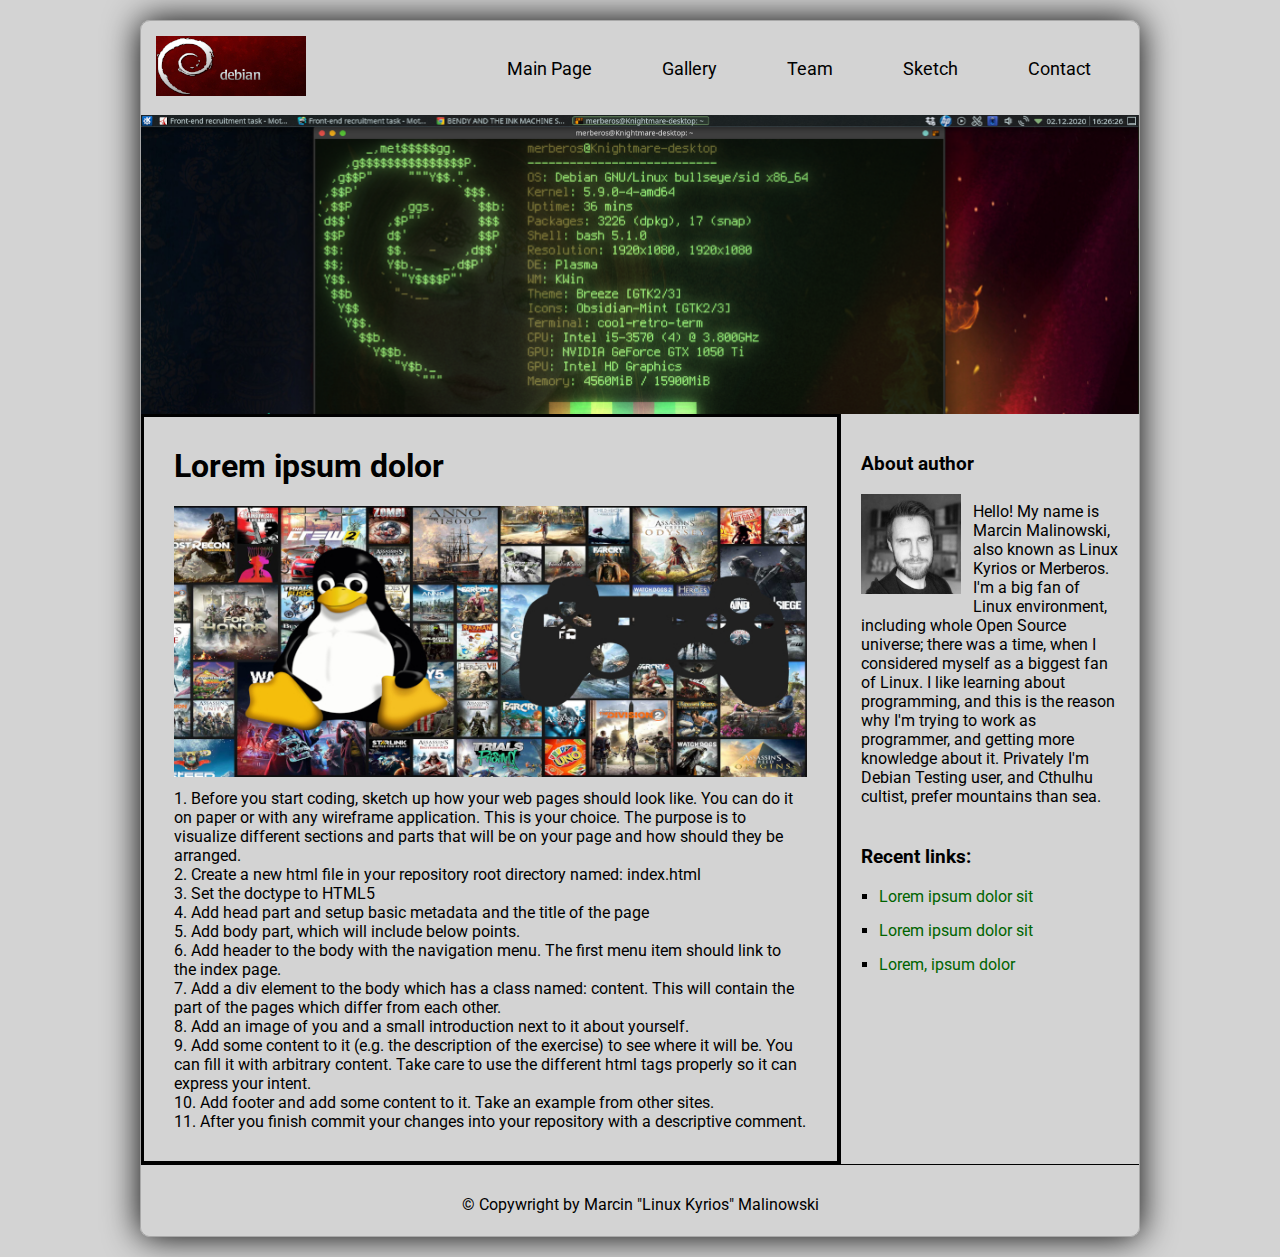
<file: index.html>
<!DOCTYPE html>
<html lang="en">
<head>
    <meta charset="UTF-8">
    <meta name="viewport" content="width=device-width, initial-scale=1.0">
    <title>Front-end recruitment task - Motorola Academy</title>
    <link rel="stylesheet" href="css/style.css">
    <script src="script.js"></script>
</head>
<body>
    <div class="container">
        <header>
            <section class="brand">
                <a href="#">
                    <img src="assets/LOGO.jpg" alt="LOGO">
                </a>
            </section>
            <nav>
                <ul>
                    <li><a href="index.html">Main Page</a></li>
                    <li><a href="gallery.html">Gallery</a></li>
                    <li><a href="team.html">Team</a></li>
                    <li><a href="sketch.html">Sketch</a></li>
                    <li><a href="contact.html">Contact</a></li>
                </ul>
            </nav>
        </header>
        <section class="slider">
            <img src="assets/slider.png" alt="SLIDER">
        </section>
        <main>
            <article>
                <h1>Lorem ipsum dolor</h1>
                <img src="assets/article.jpg" alt="ARTICLE">
                <p>
                    1. Before you start coding, sketch up how your web pages should look like. You can
                    do it on paper or with any wireframe application. This is your choice. The purpose
                    is to visualize different sections and parts that will be on your page and how
                    should they be arranged.
                    <br>
                    2. Create a new html file in your repository root directory named: index.html
                    <br>
                    3. Set the doctype to HTML5
                    <br>
                    4. Add head part and setup basic metadata and the title of the page
                    <br>
                    5. Add body part, which will include below points.
                    <br>
                    6. Add header to the body with the navigation menu. The first menu item should
                    link to the index page.
                    <br>
                    7. Add a div element to the body which has a class named: content. This will
                    contain the part of the pages which differ from each other.
                    <br>
                    8. Add an image of you and a small introduction next to it about yourself.
                    <br>
                    9. Add some content to it (e.g. the description of the exercise) to see where it will
                    be. You can fill it with arbitrary content. Take care to use the different html tags
                    properly so it can express your intent.
                    <br>
                    10. Add footer and add some content to it. Take an example from other sites.
                    <br>
                    11. After you finish commit your changes into your repository with a descriptive
                    comment.
                </p>
            </article>
            <aside>
                <section class="widget">
                    <h3>About author</h3>
                    <img src="assets/author.jpeg" alt="AUTHOR">
                    <p>
                        Hello! My name is Marcin Malinowski, also known as Linux Kyrios or Merberos. I'm a big fan of Linux environment, including whole Open Source universe; there was a time, when I considered myself as a biggest fan of Linux. I like learning about programming, and this is the reason why I'm trying to work as programmer, and getting more knowledge about it. Privately I'm Debian Testing user, and Cthulhu cultist, prefer mountains than sea.
                    </p>
                </section>
                <section class="links">
                    <h3>Recent links:</h3>
                    <ul>
                        <li><a href="#">Lorem ipsum dolor sit</a></li>
                        <li><a href="#">Lorem ipsum dolor sit</a></li>
                        <li><a href="#">Lorem, ipsum dolor</a></li>
                    </ul>
                </section>
            </aside>
        </main>
        <footer>
            <p>&copy; Copywright by Marcin "Linux Kyrios" Malinowski</p>
        </footer>
    </div>
</body>
</html>
</file>
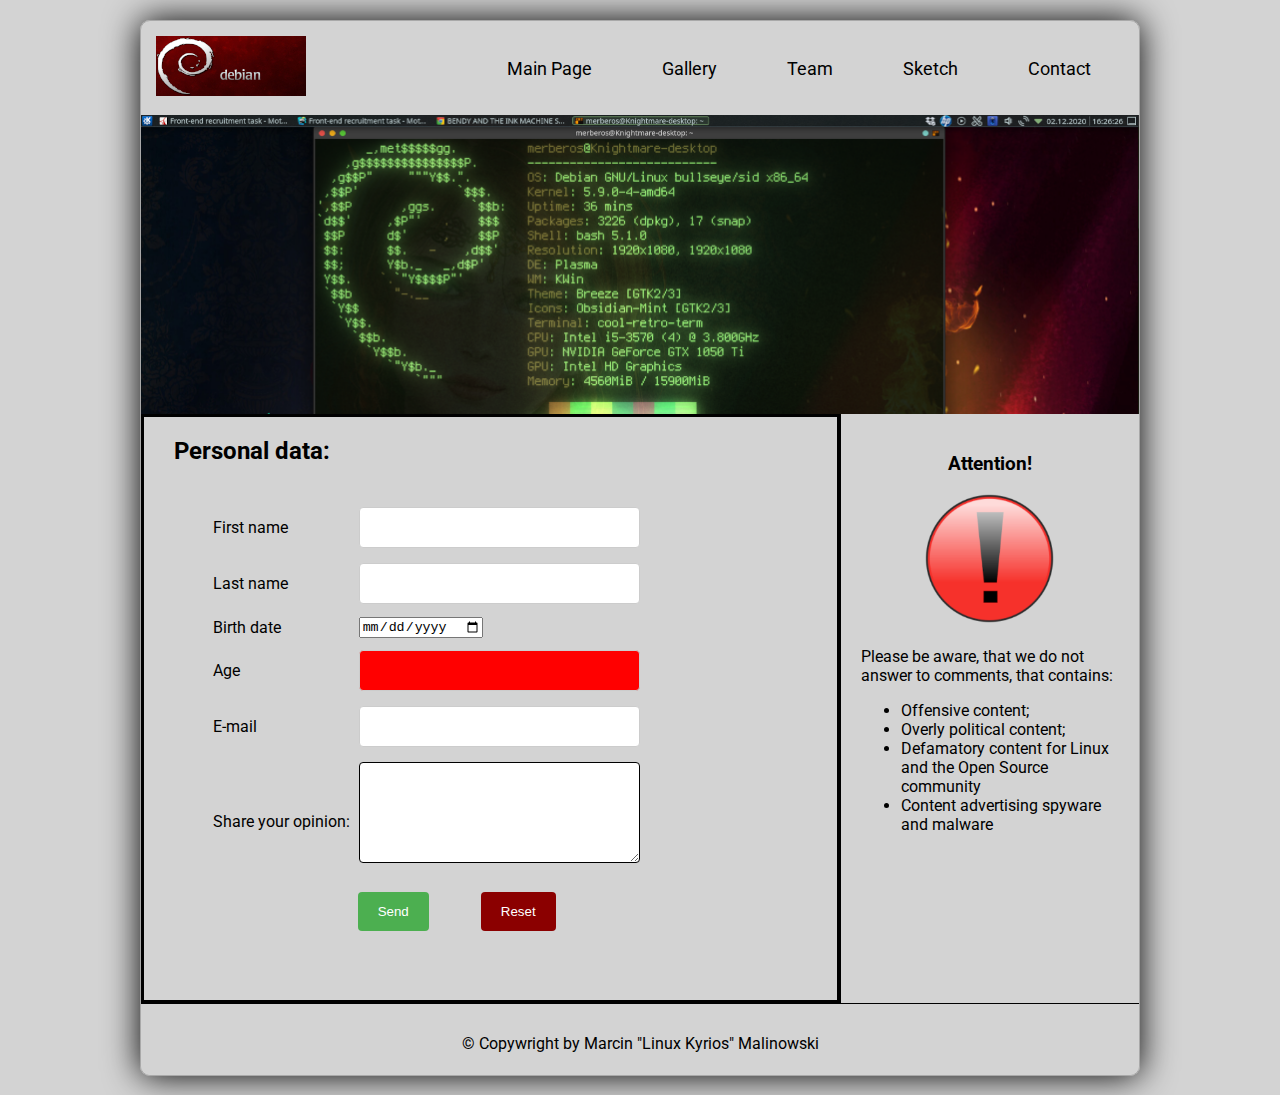
<file: contact.html>
<!DOCTYPE html>
<html lang="en">
<head>
    <meta charset="UTF-8">
    <meta name="viewport" content="width=device-width, initial-scale=1.0">
    <title>Contact</title>
    <link rel="stylesheet" href="css/style.css">
    <script src="script.js"></script>
</head>
<body>
    <div class="container">
        <header>
            <section class="brand">
                <a href="#">
                    <img src="assets/LOGO.jpg" alt="LOGO">
                </a>
            </section>
            <nav>
                <ul>
                    <li><a href="index.html">Main Page</a></li>
                    <li><a href="gallery.html">Gallery</a></li>
                    <li><a href="team.html">Team</a></li>
                    <li><a href="sketch.html">Sketch</a></li>
                    <li><a href="contact.html">Contact</a></li>
                </ul>
            </nav>
        </header>
        <section class="slider">
            <img src="assets/slider.png" alt="SLIDER">
        </section>
        <main>
            <div class="wrapper">
                <h2>Personal data:</h2>
                <form method="post" onsubmit="return validate(this)">
                <table class="signup">
                        <tr>
                            <td>First name</td>
                            <td><label>
                                <input type="text" maxlength="32" name="firstName">
                            </label></td>
                        </tr>
                        <tr>
                            <td>Last name</td>
                            <td><label>
                                <input type="text" maxlength="32" name="lastName">
                            </label></td>
                        </tr>
                        <tr>
                            <td>Birth date</td>
                            <td><label>
                                <input type="date" name="birthday" >
                            </label></td>
                        </tr>
                        <tr>
                            <td>Age</td>
                            <td><label>
                                <input type="number" name="age">
                            </label></td>
                        </tr>
                        <tr>
                            <td>E-mail</td>
                            <td><label>
                                <input type="text"  maxlength="64" name="email">
                            </label></td>
                        </tr>
                        <tr>
                            <td>Share your opinion:</td>
                            <td><label for="message"></label><textarea name="message" id="message" cols="30" rows="5"></textarea></td></tr>
                        <tr>
                            <td colspan="2" id="submitButton"><input type="submit" value="Send">
                                <input type="reset" id="resetButton" value="Reset"></td></tr>
                    </table>
                </form>
            </div>
            <aside>
                <section class="attention">
                    <h3>Attention!</h3>
                    <img src="assets/attention.svg.png" alt="ATTENTION">
                    <p>Please be aware, that we do not answer to comments, that contains:</p>
                    <ul>
                        <li>Offensive content;</li>
                        <li>Overly political content;</li>
                        <li>Defamatory content for Linux and the Open Source community</li>
                        <li>Content advertising spyware and malware</li>
                    </ul>
                </section>
            </aside>
        </main>
        <footer>
            <p>&copy; Copywright by Marcin "Linux Kyrios" Malinowski</p>
        </footer>
    </div>
</body>
</html>
</file>
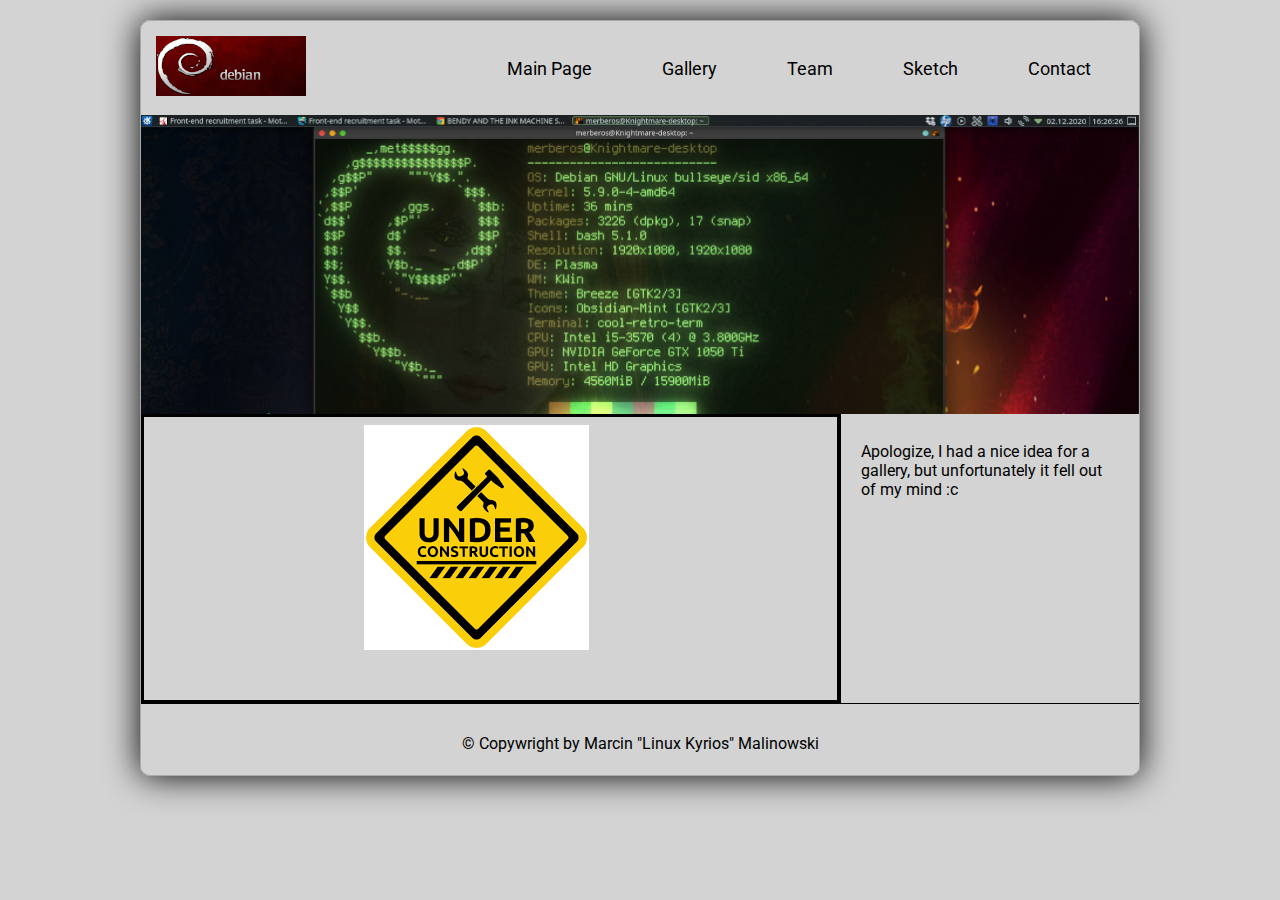
<file: gallery.html>
<!DOCTYPE html>
<html lang="en">
<head>
    <meta charset="UTF-8">
    <meta name="viewport" content="width=device-width, initial-scale=1.0">
    <title>Gallery</title>
    <link rel="stylesheet" href="css/style.css">
    <script src="script.js"></script>
</head>
<body>
<div class="container">
    <header>
        <section class="brand">
            <a href="#">
                <img src="assets/LOGO.jpg" alt="LOGO">
            </a>
        </section>
        <nav>
            <ul>
                <li><a href="index.html">Main Page</a></li>
                <li><a href="gallery.html">Gallery</a></li>
                <li><a href="team.html">Team</a></li>
                <li><a href="sketch.html">Sketch</a></li>
                <li><a href="contact.html">Contact</a></li>
            </ul>
        </nav>
    </header>
    <section class="slider">
        <img src="assets/slider.png" alt="SLIDER">
    </section>
    <main>
        <article>
            <div class="underConstruction">
                <img src="assets/underConstruction.png" alt="UNDERCONSTRUCTION">
            </div>
        </article>
        <aside>
            <p>Apologize, I had a nice idea for a gallery, but unfortunately it fell out of my mind :c</p>
        </aside>
    </main>
    <footer>
        <p>&copy; Copywright by Marcin "Linux Kyrios" Malinowski</p>
    </footer>
</div>
</body>
</html>
</file>
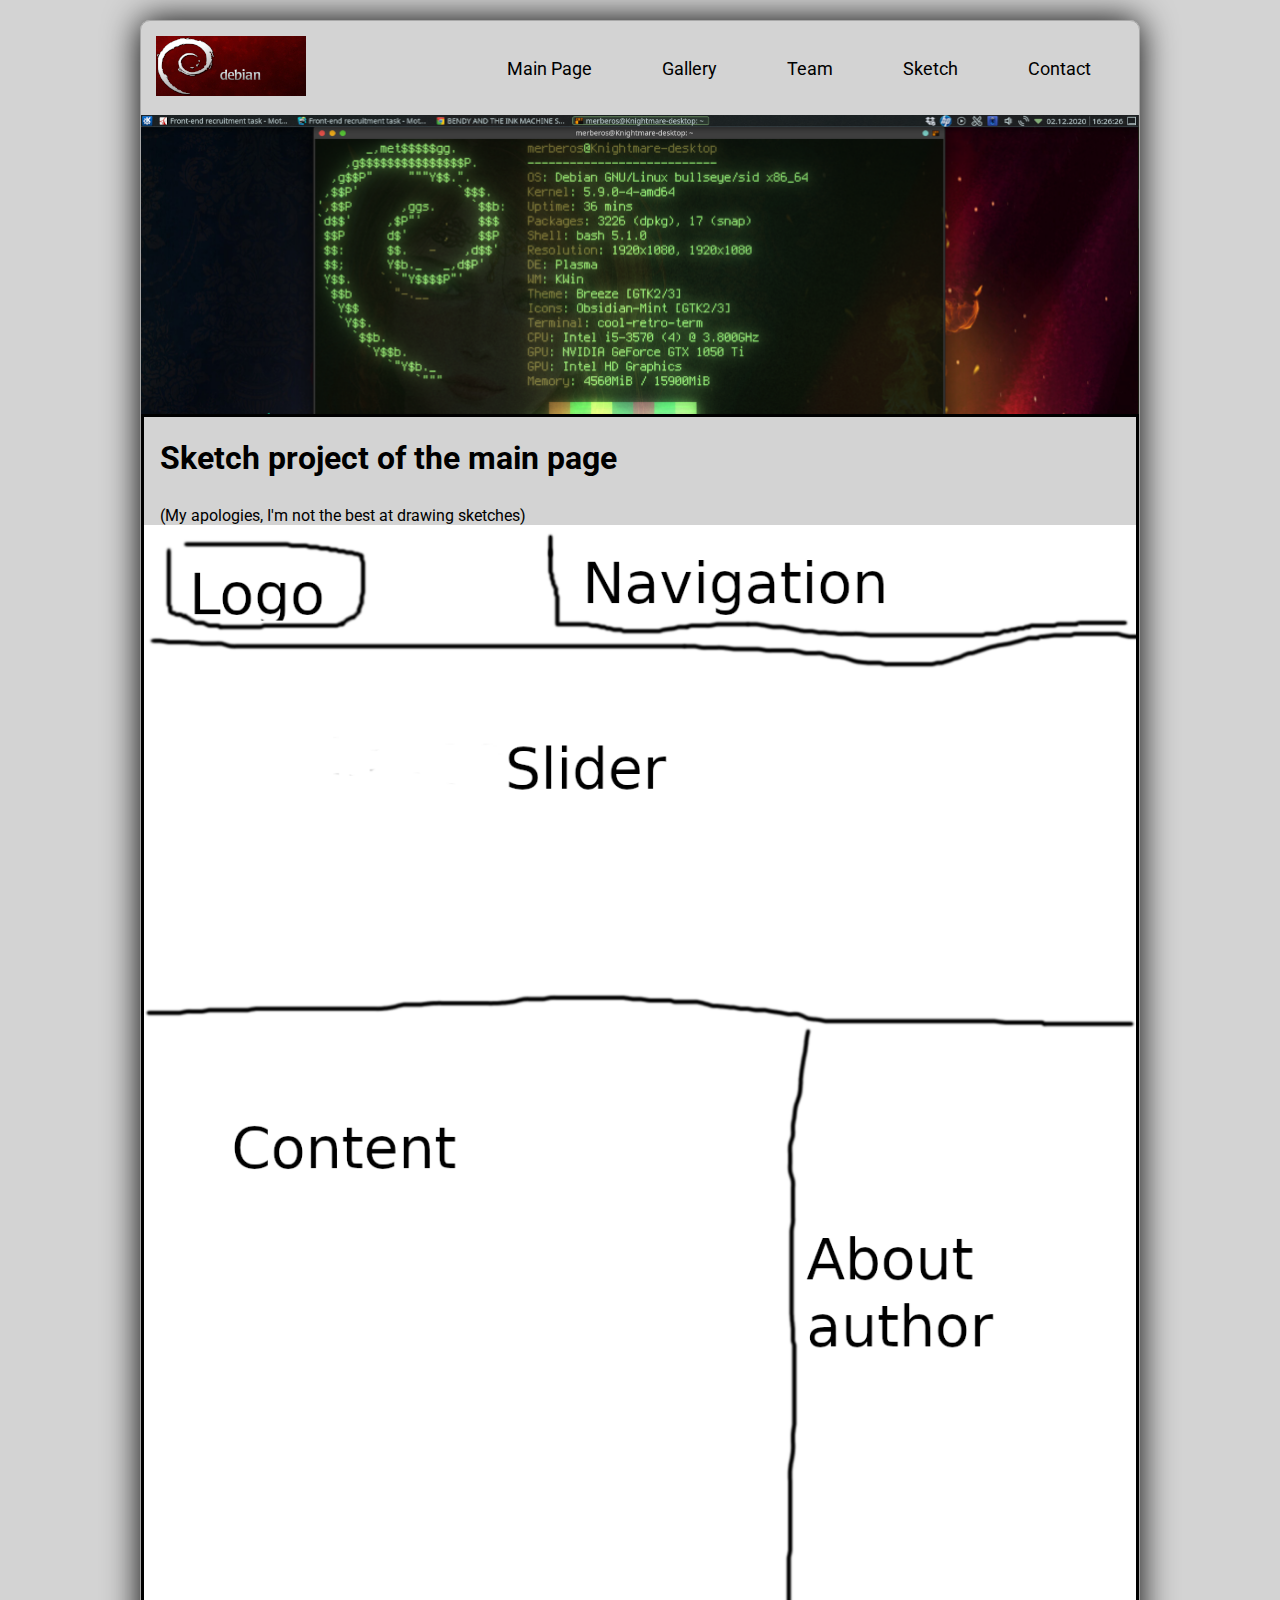
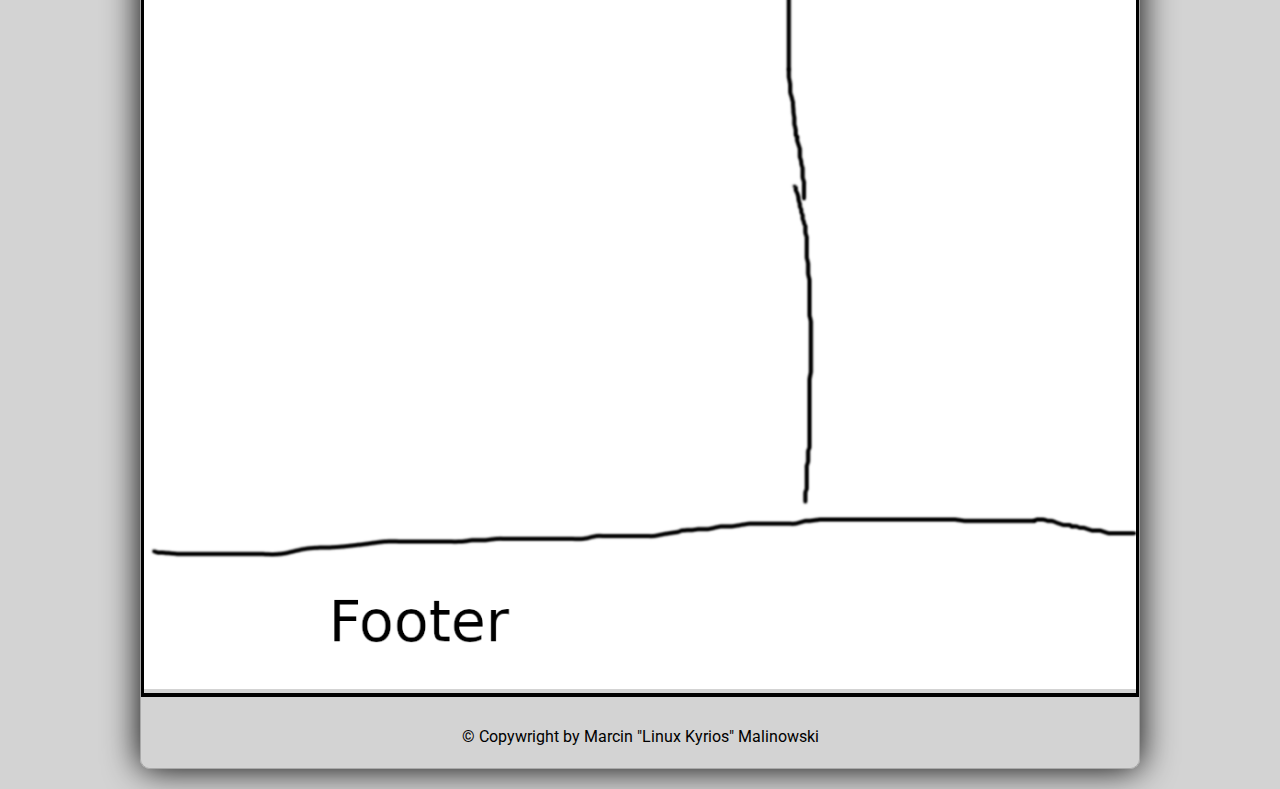
<file: sketch.html>
<!DOCTYPE html>
<html lang="en">
<head>
    <meta charset="UTF-8">
    <meta name="viewport" content="width=device-width, initial-scale=1.0">
    <title>Sketch</title>
    <link rel="stylesheet" href="css/style.css">
    <script src="script.js"></script>
</head>
<body>
<div class="container">
    <header>
        <section class="brand">
            <a href="#">
                <img src="assets/LOGO.jpg" alt="LOGO">
            </a>
        </section>
        <nav>
            <ul>
                <li><a href="index.html">Main Page</a></li>
                <li><a href="gallery.html">Gallery</a></li>
                <li><a href="team.html">Team</a></li>
                <li><a href="sketch.html">Sketch</a></li>
                <li><a href="contact.html">Contact</a></li>
            </ul>
        </nav>
    </header>
    <section class="slider">
        <img src="assets/slider.png" alt="SLIDER">
    </section>
    <main>
        <div class="sketch">
            <div class="apologies">
                <h1>Sketch project of the main page</h1>
                <p>(My apologies, I'm not the best at drawing sketches)</p>
            </div>
            <a href="#">
                <img src="assets/sketch.png" alt="SKETCH">
            </a>
        </div>
    </main>
    <footer>
        <p>&copy; Copywright by Marcin "Linux Kyrios" Malinowski</p>
    </footer>
</div>
</body>
</html>
</file>
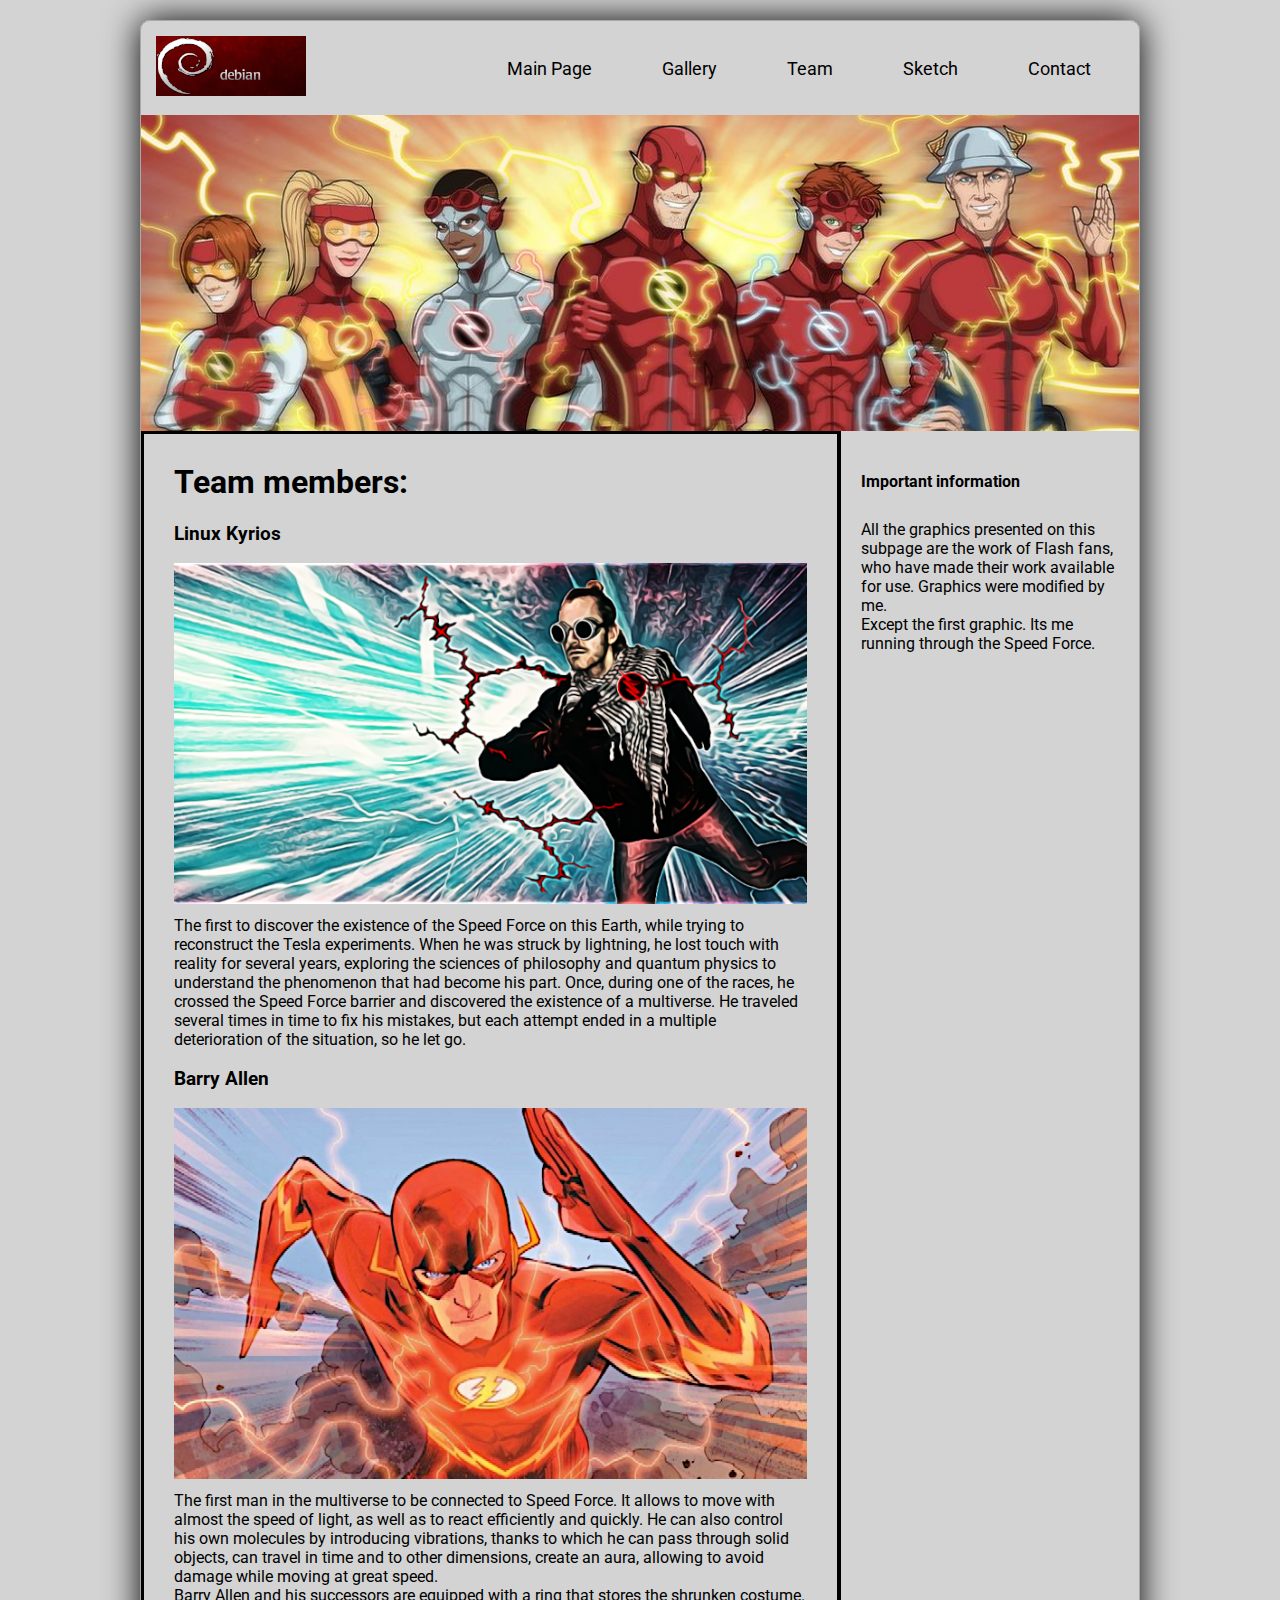
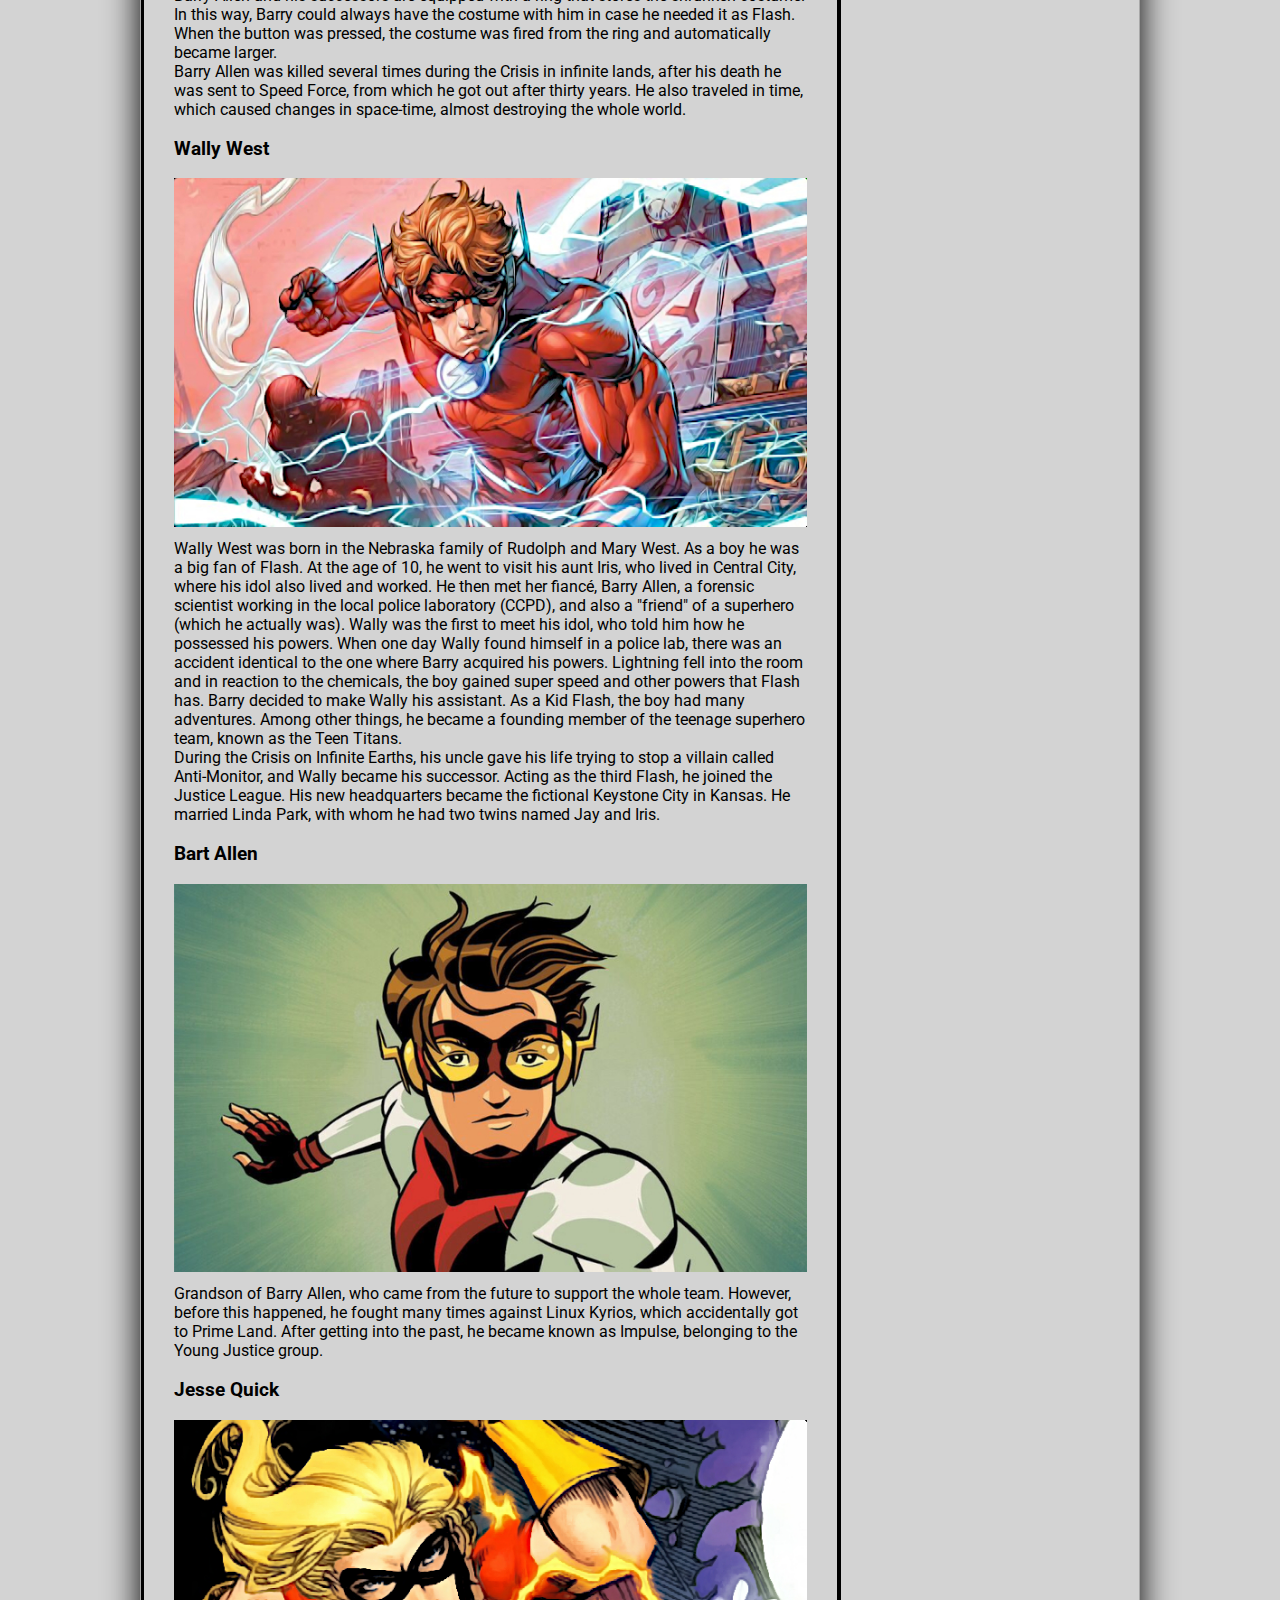
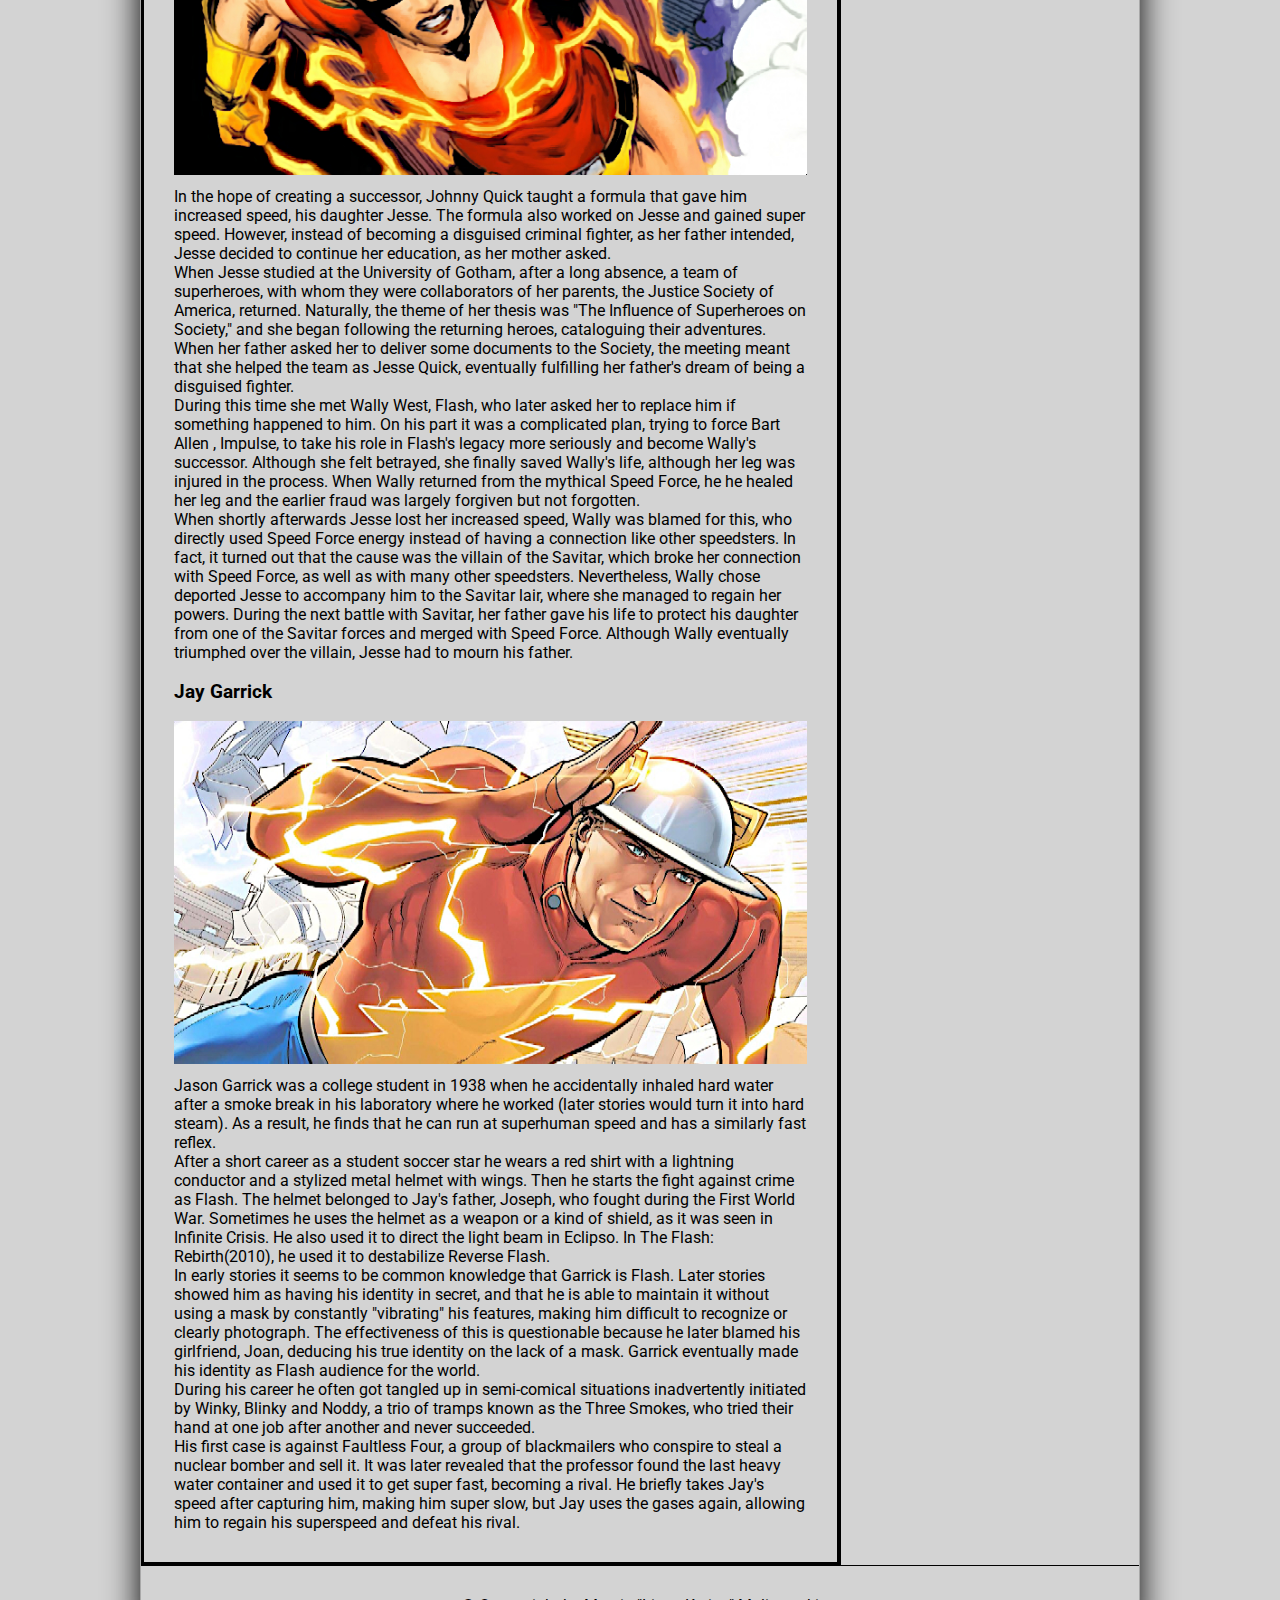
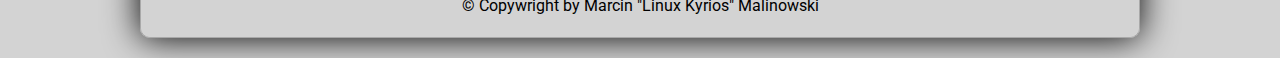
<file: team.html>
<!DOCTYPE html>
<html lang="en">
<head>
    <meta charset="UTF-8">
    <meta name="viewport" content="width=device-width, initial-scale=1.0">
    <title>Team</title>
    <link rel="stylesheet" href="css/style.css">
    <script src="script.js"></script>
</head>
<body>
<div class="container">
    <header>
        <section class="brand">
            <a href="#">
                <img src="assets/LOGO.jpg" alt="LOGO">
            </a>
        </section>
        <nav>
            <ul>
                <li><a href="index.html">Main Page</a></li>
                <li><a href="gallery.html">Gallery</a></li>
                <li><a href="team.html">Team</a></li>
                <li><a href="sketch.html">Sketch</a></li>
                <li><a href="contact.html">Contact</a></li>
            </ul>
        </nav>
    </header>
    <section class="slider">
        <img src="assets/team-slider.png" alt="SLIDER">
    </section>
    <main>
        <article>
            <h1>Team members:</h1>
            <h3>Linux Kyrios</h3>
            <img src="assets/team/LinuxKyrios.jpg" alt="LINUXKYRIOS">
                <p>
                    The first to discover the existence of the Speed Force on this Earth, while trying to reconstruct the Tesla experiments. When he was struck by lightning, he lost touch with reality for several years, exploring the sciences of philosophy and quantum physics to understand the phenomenon that had become his part. Once, during one of the races, he crossed the Speed Force barrier and discovered the existence of a multiverse. He traveled several times in time to fix his mistakes, but each attempt ended in a multiple deterioration of the situation, so he let go.
                </p>
            <h3>Barry Allen</h3>
            <img src="assets/team/BarryAllen.jpg" alt="BARRYALLEN">
            <p>
                The first man in the multiverse to be connected to Speed Force. It allows to move with almost the speed of light, as well as to react efficiently and quickly. He can also control his own molecules by introducing vibrations, thanks to which he can pass through solid objects, can travel in time and to other dimensions, create an aura, allowing to avoid damage while moving at great speed.
                <br>
                Barry Allen and his successors are equipped with a ring that stores the shrunken costume. In this way, Barry could always have the costume with him in case he needed it as Flash. When the button was pressed, the costume was fired from the ring and automatically became larger.
                <br>
                Barry Allen was killed several times during the Crisis in infinite lands, after his death he was sent to Speed Force, from which he got out after thirty years. He also traveled in time, which caused changes in space-time, almost destroying the whole world.
            </p>
            <h3>Wally West</h3>
            <img src="assets/team/WallyWest.jpg" alt="WALLYWEST">
            <p>
                Wally West was born in the Nebraska family of Rudolph and Mary West. As a boy he was a big fan of Flash. At the age of 10, he went to visit his aunt Iris, who lived in Central City, where his idol also lived and worked. He then met her fiancé, Barry Allen, a forensic scientist working in the local police laboratory (CCPD), and also a "friend" of a superhero (which he actually was). Wally was the first to meet his idol, who told him how he possessed his powers. When one day Wally found himself in a police lab, there was an accident identical to the one where Barry acquired his powers. Lightning fell into the room and in reaction to the chemicals, the boy gained super speed and other powers that Flash has. Barry decided to make Wally his assistant. As a Kid Flash, the boy had many adventures. Among other things, he became a founding member of the teenage superhero team, known as the Teen Titans.
                <br>
                During the Crisis on Infinite Earths, his uncle gave his life trying to stop a villain called Anti-Monitor, and Wally became his successor. Acting as the third Flash, he joined the Justice League. His new headquarters became the fictional Keystone City in Kansas. He married Linda Park, with whom he had two twins named Jay and Iris.
            </p>
            <h3>Bart Allen</h3>
            <img src="assets/team/BartAllen.jpg" alt="BARTALLEN">
            <p>
                Grandson of Barry Allen, who came from the future to support the whole team. However, before this happened, he fought many times against Linux Kyrios, which accidentally got to Prime Land. After getting into the past, he became known as Impulse, belonging to the Young Justice group.
            </p>
            <h3>Jesse Quick</h3>
            <img src="assets/team/JesseQuick.jpg" alt="JESSEQUICK">
            <p>
                In the hope of creating a successor, Johnny Quick taught a formula that gave him increased speed, his daughter Jesse.  The formula also worked on Jesse and gained super speed. However, instead of becoming a disguised criminal fighter, as her father intended, Jesse decided to continue her education, as her mother asked.
                <br>
                When Jesse studied at the University of Gotham, after a long absence, a team of superheroes, with whom they were collaborators of her parents, the Justice Society of America, returned. Naturally, the theme of her thesis was "The Influence of Superheroes on Society," and she began following the returning heroes, cataloguing their adventures. When her father asked her to deliver some documents to the Society, the meeting meant that she helped the team as Jesse Quick, eventually fulfilling her father's dream of being a disguised fighter.
                <br>
                During this time she met Wally West, Flash, who later asked her to replace him if something happened to him. On his part it was a complicated plan, trying to force Bart Allen , Impulse, to take his role in Flash's legacy more seriously and become Wally's successor. Although she felt betrayed, she finally saved Wally's life, although her leg was injured in the process. When Wally returned from the mythical Speed Force, he he healed her leg and the earlier fraud was largely forgiven but not forgotten.
                <br>
                When shortly afterwards Jesse lost her increased speed, Wally was blamed for this, who directly used Speed Force energy instead of having a connection like other speedsters. In fact, it turned out that the cause was the villain of the Savitar, which broke her connection with Speed Force, as well as with many other speedsters. Nevertheless, Wally chose deported Jesse to accompany him to the Savitar lair, where she managed to regain her powers. During the next battle with Savitar, her father gave his life to protect his daughter from one of the Savitar forces and merged with Speed Force. Although Wally eventually triumphed over the villain, Jesse had to mourn his father.
            </p>
            <h3>Jay Garrick</h3>
            <img src="assets/team/JayGarrick.jpg" alt="JAYGARRICK">
            <p>
                Jason Garrick was a college student in 1938 when he accidentally inhaled hard water after a smoke break in his laboratory where he worked (later stories would turn it into hard steam). As a result, he finds that he can run at superhuman speed and has a similarly fast reflex.
                <br>
                After a short career as a student soccer star he wears a red shirt with a lightning conductor and a stylized metal helmet with wings. Then he starts the fight against crime as Flash. The helmet belonged to Jay's father, Joseph, who fought during the First World War. Sometimes he uses the helmet as a weapon or a kind of shield, as it was seen in Infinite Crisis. He also used it to direct the light beam in Eclipso. In The Flash: Rebirth(2010), he used it to destabilize Reverse Flash.
                <br>
                In early stories it seems to be common knowledge that Garrick is Flash. Later stories showed him as having his identity in secret, and that he is able to maintain it without using a mask by constantly "vibrating" his features, making him difficult to recognize or clearly photograph. The effectiveness of this is questionable because he later blamed his girlfriend, Joan, deducing his true identity on the lack of a mask. Garrick eventually made his identity as Flash audience for the world.
                <br>
                During his career he often got tangled up in semi-comical situations inadvertently initiated by Winky, Blinky and Noddy, a trio of tramps known as the Three Smokes, who tried their hand at one job after another and never succeeded.
                <br>
                His first case is against Faultless Four, a group of blackmailers who conspire to steal a nuclear bomber and sell it. It was later revealed that the professor found the last heavy water container and used it to get super fast, becoming a rival. He briefly takes Jay's speed after capturing him, making him super slow, but Jay uses the gases again, allowing him to regain his superspeed and defeat his rival.
            </p>
        </article>
        <aside>
            <section class="widget">
                <h4>Important information</h4>
                <p>
                    All the graphics presented on this subpage are the work of Flash fans, who have made their work available for use. Graphics were modified by me.
                    <br>
                    Except the first graphic. Its me running through the Speed Force.
                </p>
            </section>
        </aside>
    </main>
    <footer>
        <p>&copy; Copywright by Marcin "Linux Kyrios" Malinowski</p>
    </footer>
</div>
</body>
</html>
</file>
<file: css/style.css>
@import url('https://fonts.googleapis.com/css2?family=Roboto:wght@400;700&display=swap');

/*General rules*/
*,*:before, *:after {
    box-sizing: border-box;
}

img {
    max-width: 100%;
    height: auto;
}

a {
    color: darkgreen;
    text-decoration: none;
}

body {
    font-family: 'Roboto', sans-serif;
    font-size: 16px;
    background-color: lightgray;
}

/*Container*/
.container {
    max-width: 1000px;
    margin: 20px auto;
    border: 1px solid darkgray;
    border-radius: 10px;
    box-shadow: 0 0 35px black;
}

/*Header*/

header {
    display: flex;
    align-items: center;
    padding: 15px;
    justify-content: space-between;
}

/*Brand*/
.brand a, brand img {
    display: block;
}

/*Menu*/
nav ul{
    list-style: none;
    margin: 0;
    padding: 0;
}

nav li {
    display: inline-block;
    margin: 0 3px
}

nav a {
    color: black;
    padding: 10px 30px;
    font-size: 18px;
    display: block;
    text-decoration: none;
}

nav a:hover { /*odwraca kolorystykę przycisków w momencie najechania na nie myszką */
    background: black;
    color: white;
}

/*Slider*/
.slider img {
    display: block;
}

/*Main*/
main {
    display: flex;
    justify-content: space-between;
}

article {
    width: 70%;
    padding: 30px;
    box-sizing: border-box;
    border: 3px solid black;
}

article , p {
    padding-top: 8px;
    margin: 0;
}

aside {
    width: 30%;
    padding: 20px;
    background-color: lightgrey;
    border-left: 1px solid black;
}

.widget {
    margin-bottom: 40px;
}

.widget img {
    float: left;
    margin: 0 12px 5px 0;
}

.links ul {
    margin: 0;
    list-style-type: square;
    padding-left: 18px;
}

.links li {
    margin-bottom: 15px;
}

/*Footer*/
footer {
    background-color: lightgrey;
    border-top: 1px solid black;
    text-align: center;
    padding: 22px 15px;
    border-bottom-left-radius: 10px;
    border-bottom-right-radius: 10px;
}

footer p {
    margin: 0;
}

/*Form styling*/
.wrapper{
    align-items: center;
    justify-content: center;
    width: 70%;
    padding: 30px;
    box-sizing: border-box;
    border: 3px solid black;
}

.wrapper {
    padding-top: 0;
}

.signup {
    background-color: lightgray;
    box-sizing: border-box;
}

form {
    margin: 5%;
}

input[type="text"] {
    width: 100%;
    padding: 12px;
    border: 1px solid #ccc;
    border-radius: 4px;
    box-sizing: border-box;
    margin-top: 3px;
    margin-bottom: 3px;
    resize: vertical
}

input[type=submit] {
    background-color: #4CAF50;
    margin-right: 12px;
    margin-left: 145px;
    color: white;
    padding: 12px 20px;
    border: none;
    border-radius: 4px;
    cursor: pointer;
    align-items: center;
}

input[type=reset] {
    background-color: darkred;
    margin-left: 36px;
    color: white;
    padding: 12px 20px;
    border: none;
    border-radius: 4px;
    cursor: pointer;
}

input[type="number"] {
    background-color: red;
    width: 100%;
    padding: 12px;
    border: 1px solid #ccc;
    border-radius: 4px;
    box-sizing: border-box;
    margin-top: 3px;
    margin-bottom: 3px;
    resize: vertical
}

textarea {
    width: 100%;
    padding: 12px;
    border: 1px solid black;
    border-radius: 4px;
    box-sizing: border-box;
    margin-top: 3px;
    margin-bottom: 16px;
    resize: vertical
}

td {
    padding: 2px;
    align-items: center;
}

table {
    border-spacing: 5px;
    background-color: #eeeeee;
    border: 0;
}

.attention img{
    display: block;
    margin-left: auto;
    margin-right: auto;
    margin-bottom: 16px;
    width: 50%;
}

.attention h3 {
    text-align: center;
}

/*Sketch styling*/
.sketch {
    border: 3px solid black;
}

.apologies{
    padding-left: 16px;
}

/* Gallery */
.underConstruction {
    display: block;
    margin-left: auto;
    margin-right: auto;
    margin-bottom: 16px;
    width: 40%;
}
</file>
